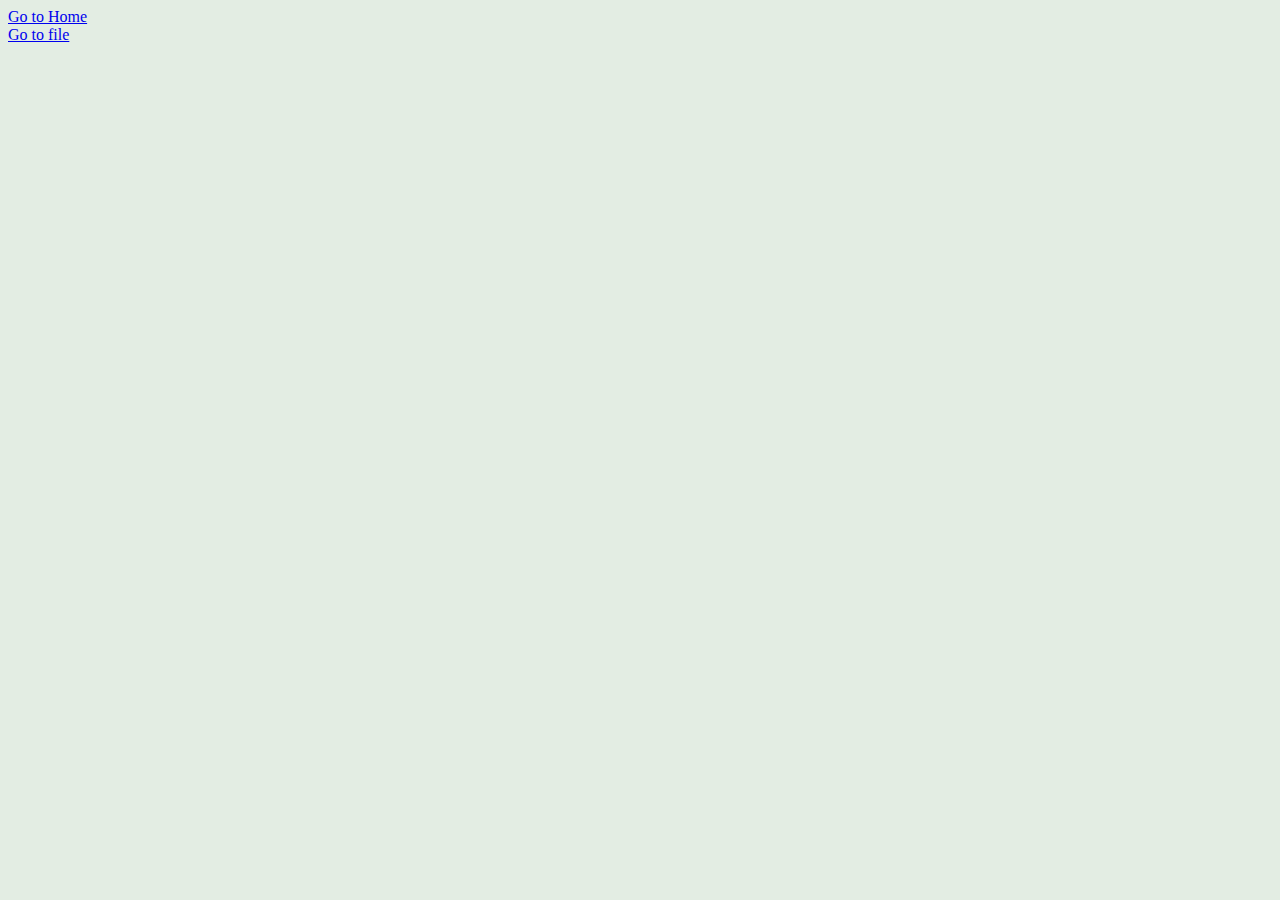
<file: Basic-Tags/HTML/index.html>
<!DOCTYPE html>
<html lang="en">
<head>
    <meta charset="UTF-8">
    <meta name="viewport" content="width=device-width, initial-scale=1.0">
    <title>Zomato</title>
    <link rel="stylesheet" href="style.css">

</head>
<body>
    <a href="Home.html" target=_blank>Go to Home</a><br>
    <a href="form.html" target=_blank>Go to file</a>


    
    
</body>
</html>
</file>
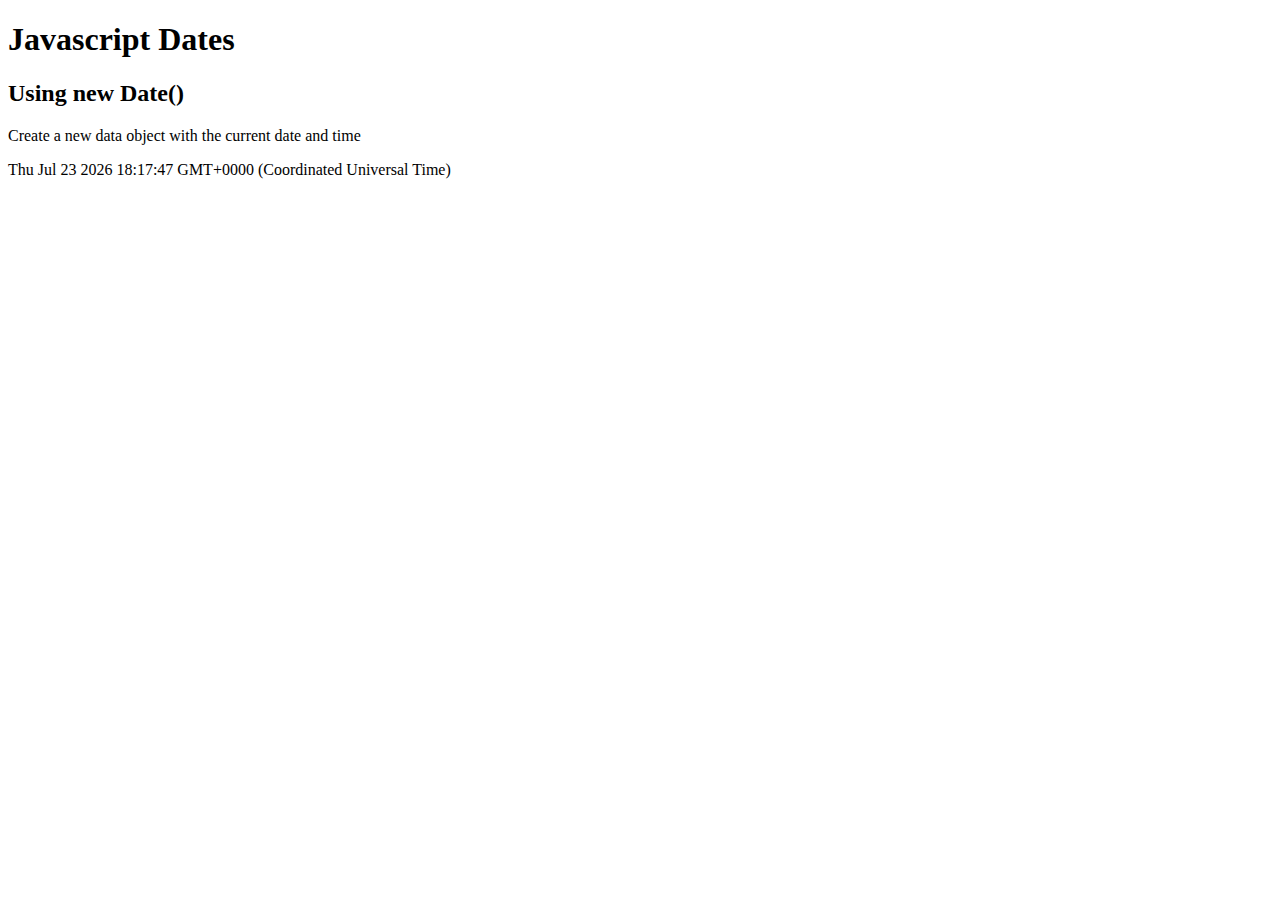
<file: JS/Demo2.html>
<!DOCTYPE html>
<html lang="en">
<head>
    <meta charset="UTF-8">
    <meta name="viewport" content="width=device-width, initial-scale=1.0">
    <title>Date and time</title>
</head>
<body>
    <h1>Javascript Dates</h1>
    <h2>Using new Date()</h2>
    <p>Create a new data object with the current date and time</p>
    <p id="demo"></p>
    <script>
        const d=new Date();
        document.getElementById("demo").innerHTML=d;
    </script>
</body>
</html>
</file>
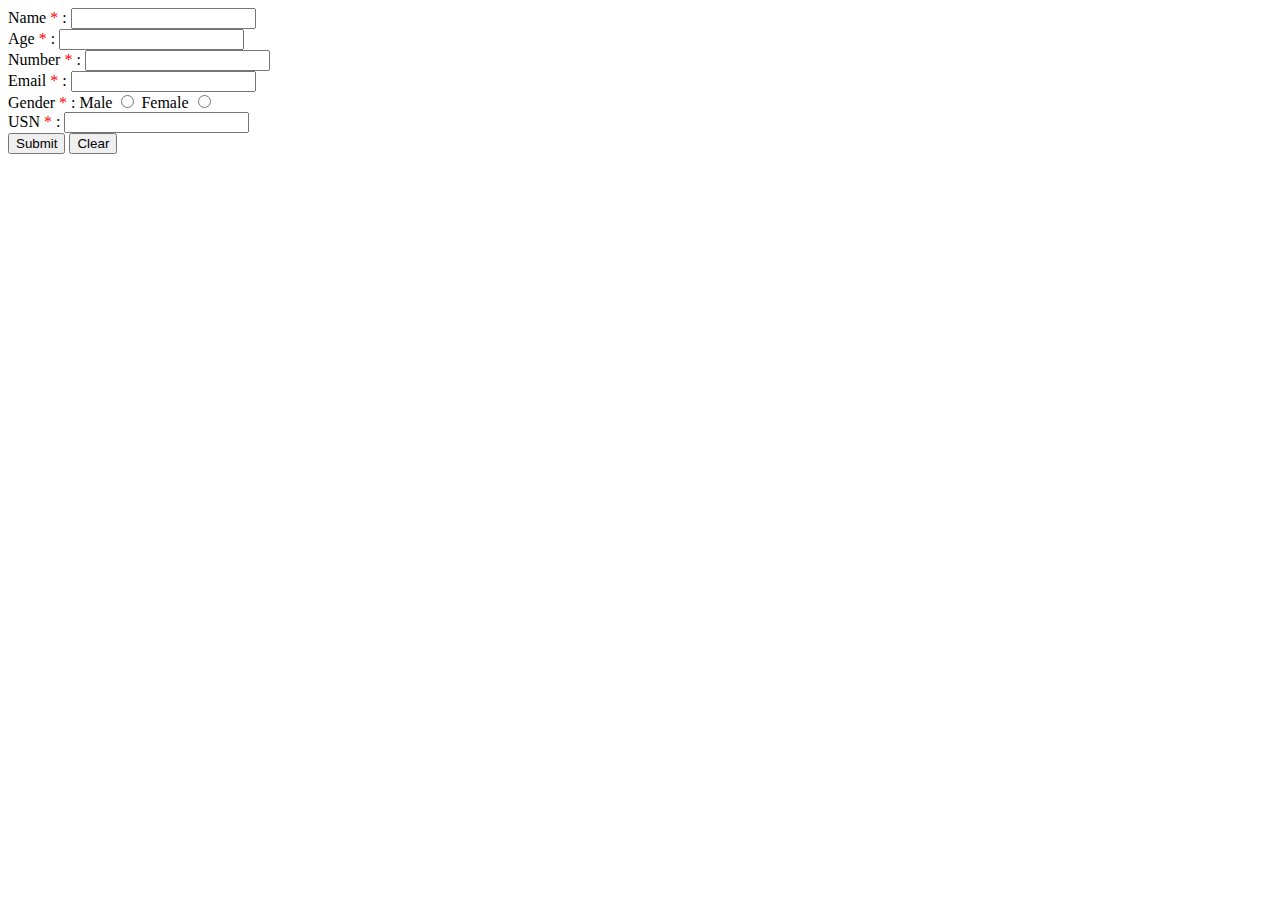
<file: JS/form.html>
<!DOCTYPE html>
<html lang="en">

<head>
    <meta charset="UTF-8">
    <meta name="viewport" content="width=device-width, initial-scale=1.0">
    <title>Form</title>
    <link rel="stylesheet">
    <script src="form.js"></script>
</head>

<body>
    <!-- <button onClick="onClick()">Click me</button> -->
    <form name="formName" onsubmit="submitForm()">
        <div>
            <label for="nameid">Name</label>
            <span style="color: red;">*</span>
            <span>:</span>
            <input type="text" id="nameid" name="nameN" required>
        </div>
        <div>
            <label for="ageid">Age</label>
            <span style="color: red;">*</span>
            <span>:</span>
            <input type="text" id="ageid" name="ageN" required>
        </div>
        <div>
            <label for="numberid">Number</label>
            <span style="color: red;">*</span>
            <span>:</span>
            <input type="text" id="numberid" name="numberN" required>
        </div>
        <div>
            <label for="emailid">Email</label>
            <span style="color: red;">*</span>
            <span>:</span>
            <input type="email" id="emailid" name="emailN" required>
        </div>
        <div>
            <label for="genderid">Gender</label>
            <span style="color: red;">*</span>
            <span>:</span>
            <label>Male</label>
            <input type="radio" name="gender" id="Male" value="Male">
            <label>Female</label>
            <input type="radio" name="gender" id="Male" value="Male">
        </div>
        <div>
            <label for="usnid">USN</label>
            <span style="color: red;">*</span>
            <span>:</span>
            <input type="text" id="usnid" name="usnN" required>
        </div>
        <div>
            <button type="submit" value="Submit">Submit</button>
            <button type="reset" value="Clear">Clear</button>
        </div>
    </form>
</body>

</html>
</file>
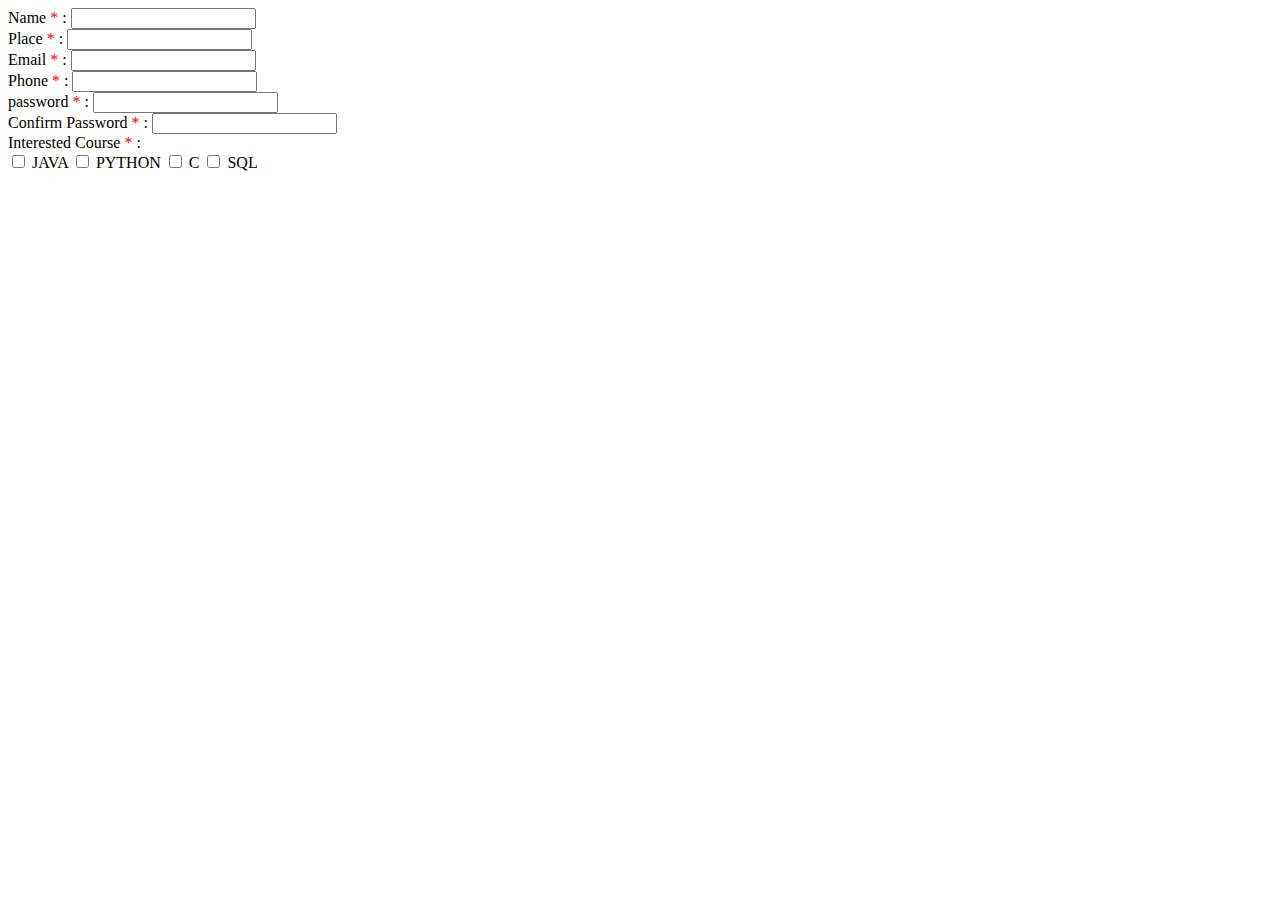
<file: Basic-Tags/HTML/form.html>
<!DOCTYPE html>
<html lang="en">
<head>
    <meta charset="UTF-8">
    <meta name="viewport" content="width=device-width, initial-scale=1.0">
    <title>Form</title>
</head>
<body>
    <div>
        <form>
            <div>
                <label for="01">Name</label>
                <span style="color: red;">*</span>
                <span>:</span>
                <input type="text" id="01" required>
            </div>
            <div>
                <label>Place</label>
                <span style="color: red;">*</span>
                <span>:</span>
                <input type="text" id="02" required>
            </div>
            <div>
                <label for="03">Email</label>
                <span style="color: red;">*</span>
                <span>:</span>
                <input type="text" id="03" required>
            </div>
            <div>
                <label for="04">Phone</label>
                <span style="color: red;">*</span>
                <span>:</span>
                <input type="number" id="04" required>
            </div>
            <div>
                <label for="05">password</label>
                <span style="color: red;">*</span>
                <span>:</span>
                <input type="text" id="05" required>
            </div>
            <div>
                <label for="06">Confirm Password</label>
                <span style="color: red;">*</span>
                <span>:</span>
                <input type="text" id="06" required>
            </div>
            <div>
                <label for="07">Interested Course</label>
                <span style="color: red;">*</span>
                <span>:</span><br>
                <input type="checkbox" id="07" required>
                <label for="07">JAVA</label>
                <input type="checkbox" id="07" required>
                <label for="07">PYTHON</label>
                <input type="checkbox" id="07" required>
                <label for="07">C</label>
                <input type="checkbox" id="07" required>
                <label for="07">SQL</label>


            </div>
            
        </form>
    </div>
</body>
</html>
</file>
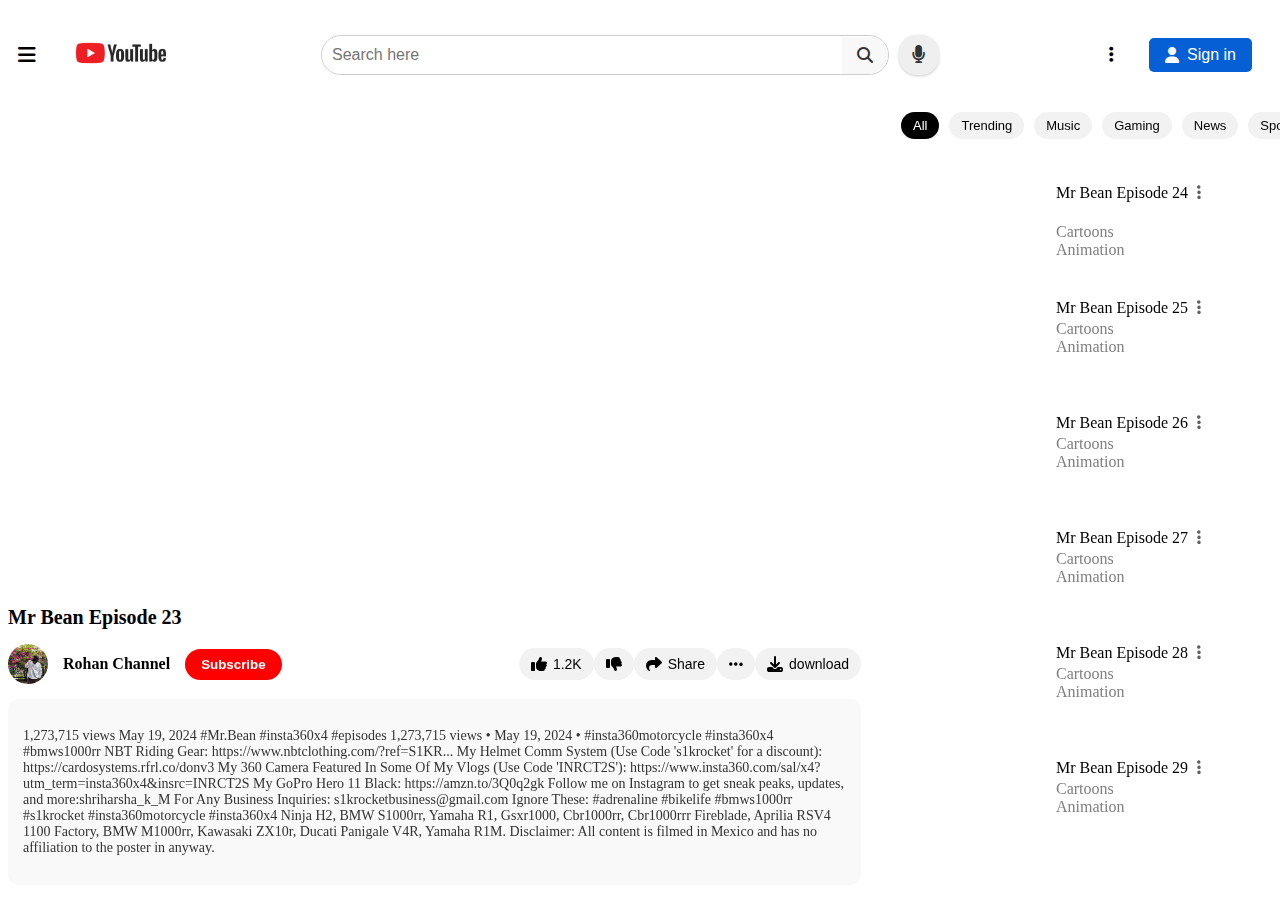
<file: youtube/youtube/youtube.html>
<!DOCTYPE html>
<html lang="en">

<head>
  <meta charset="UTF-8" />
  <meta name="viewport" content="width=device-width, initial-scale=1.0" />
  <title>YouTube</title>
  <link rel="icon" href="youtube.png" type="image/png" />
  <link rel="stylesheet" href="youtube.css" />
  <link rel="stylesheet" href="https://cdnjs.cloudflare.com/ajax/libs/font-awesome/6.4.0/css/all.min.css">

</head>

<body>
  <header>
    <nav>
      <ul>
        <li class="menu-icon">
          <button class="menu-btn">
            <i class="fas fa-bars"></i>
          </button>
        </li>
        <li><img height="90px"src="5296522_youtube_youtube logo_icon.png" alt=""></li>
        <li class="search-container">
          <div class="input-wrapper">
            <input type="text" placeholder="Search here" />
            <button class="search-btn">
              <i class="fas fa-search"></i>
            </button>
          </div>
          <button class="mic-btn">
            <i class="fas fa-microphone"></i>
          </button>
        </li>


        <li class="dots-icon">
          <button class="dots-btn">
            <i class="fas fa-ellipsis-v"></i>
          </button>
        </li>

        <li>
          <button class="sign-in-btn">
            <i class="fas fa-user"></i> Sign in
          </button>
        </li>
      </ul>
    </nav>
  </header>


  <main class="video-section">
    <div class="main-video">
      <iframe width="853" height="480" src="https://www.youtube.com/embed/KehlqRhYTbI" title="Mr Bean | DOUBLE TROUBLE | Cartoon for kids | Mr Bean Cartoon | Full Episode | WildBrain" frameborder="0" allow="accelerometer; autoplay; clipboard-write; encrypted-media; gyroscope; picture-in-picture; web-share" referrerpolicy="strict-origin-when-cross-origin" allowfullscreen></iframe>      <div class="video-details">
        <h2 class="video-title">Mr Bean Episode 23</h2>

        <div class="channel-section">
          <div class="channel-info">
            <img src="Trend.jpg" alt="Channel Icon" class="channel-icon">
            <span class="channel-name">Rohan Channel</span>
            <button class="subscribe-btn">Subscribe</button>
          </div>

          <div class="video-actions">
            <button class="action-btn"><i class="fas fa-thumbs-up"></i> 1.2K</button>
            <button class="action-btn"><i class="fas fa-thumbs-down"></i></button>
            <button class="action-btn"><i class="fas fa-share"></i> Share</button>
            <button class="action-btn"><i class="fas fa-ellipsis-h"></i></button>
            <button class="action-btn"><i class="fa-solid fa-download"></i>download</i></button>
          </div>
        </div>

        <div class="description-box">
          <p>
            1,273,715 views May 19, 2024 #Mr.Bean #insta360x4 #episodes
            1,273,715 views • May 19, 2024 • #insta360motorcycle #insta360x4 #bmws1000rr
            NBT Riding Gear: https://www.nbtclothing.com/?ref=S1KR...

            My Helmet Comm System (Use Code 's1krocket' for a discount):
            https://cardosystems.rfrl.co/donv3

            My 360 Camera Featured In Some Of My Vlogs (Use Code 'INRCT2S'):
            https://www.insta360.com/sal/x4?utm_term=insta360x4&insrc=INRCT2S
            My GoPro Hero 11 Black: https://amzn.to/3Q0q2gk
            Follow me on Instagram to get sneak peaks, updates, and more:shriharsha_k_M
            For Any Business Inquiries: s1krocketbusiness@gmail.com
            Ignore These:
            #adrenaline #bikelife #bmws1000rr #s1krocket #insta360motorcycle #insta360x4
            Ninja H2, BMW S1000rr, Yamaha R1, Gsxr1000, Cbr1000rr, Cbr1000rrr Fireblade, Aprilia RSV4 1100 Factory, BMW
            M1000rr, Kawasaki ZX10r, Ducati Panigale V4R, Yamaha R1M.
            Disclaimer: All content is filmed in Mexico and has no affiliation to the poster in anyway.
          </p>
        </div>
      </div>

    </div>




    <aside class="suggestions">
      <div class="filter-scroll-wrapper">
        <div class="filter-buttons">
          <button class="filter-btn active">All</button>
          <button class="filter-btn">Trending</button>
          <button class="filter-btn">Music</button>
          <button class="filter-btn">Gaming</button>
          <button class="filter-btn">News</button>
          <button class="filter-btn">Sports</button>
          <button class="filter-btn">Learning</button>
          <button class="filter-btn">Live</button>
        </div>
      </div>
      <div class="suggestion">
        <iframe width="853" height="480" src="https://www.youtube.com/embed/pPbf-eVGS6E" title="NEW! Coffee Bean! ☕️ | Mr. Bean | Cartoons for Kids | WildBrain Kids" frameborder="0" allow="accelerometer; autoplay; clipboard-write; encrypted-media; gyroscope; picture-in-picture; web-share" referrerpolicy="strict-origin-when-cross-origin" allowfullscreen></iframe>
        <div class="info">
          <p>Mr Bean Episode 24 <i class="fas fa-ellipsis-v dots-icon"></i></p><br>
          <div><span style="color: grey">Cartoons</span></div>
          <div><span style="color: grey">Animation</span></div>

          
          
        </div>
      </div>
      <div class="suggestion">
        <iframe width="853" height="480" src="https://www.youtube.com/embed/Q4vPQNYRycE" title="Cash Machine | Mr Bean  | Cartoons for Kids | WildBrain Happy" frameborder="0" allow="accelerometer; autoplay; clipboard-write; encrypted-media; gyroscope; picture-in-picture; web-share" referrerpolicy="strict-origin-when-cross-origin" allowfullscreen></iframe>
        <div class="info">
          <p>Mr Bean Episode 25 <i class="fas fa-ellipsis-v dots-icon"></i></p>
          <div><span style="color: grey">Cartoons</span></div>
          <div><span style="color: grey">Animation</span></div>
          
        </div>
      </div>
      <div class="suggestion">
        <iframe width="853" height="480" src="https://www.youtube.com/embed/Rlrcux_Hji8" title="Nurse | Mr Bean | Cartoons for Kids | WildBrain Happy" frameborder="0" allow="accelerometer; autoplay; clipboard-write; encrypted-media; gyroscope; picture-in-picture; web-share" referrerpolicy="strict-origin-when-cross-origin" allowfullscreen></iframe>
        <div class="info">
          <p>Mr Bean Episode 26 <i class="fas fa-ellipsis-v dots-icon"></i></p>
          <div><span style="color: grey">Cartoons</span></div>
          <div><span style="color: grey">Animation</span></div>
          
        </div>
      </div>
      <div class="suggestion">
        <iframe width="853" height="480" src="https://www.youtube.com/embed/7oB2UccZoaE" title="Goldfish! | Mr. Bean | Cartoons for Kids | WildBrain Kids" frameborder="0" allow="accelerometer; autoplay; clipboard-write; encrypted-media; gyroscope; picture-in-picture; web-share" referrerpolicy="strict-origin-when-cross-origin" allowfullscreen></iframe>
        <div class="info">
          <p>Mr Bean Episode 27 <i class="fas fa-ellipsis-v dots-icon"></i></p>
          <div><span style="color: grey">Cartoons</span></div>
          <div><span style="color: grey">Animation</span></div>
          
        </div>
      </div>
      <div class="suggestion">
        <iframe width="853" height="480" src="https://www.youtube.com/embed/keXV_4ETgIc" title="Super Bean 🦸‍♂️ | Mr Bean | Cartoons for Kids | WildBrain Kids" frameborder="0" allow="accelerometer; autoplay; clipboard-write; encrypted-media; gyroscope; picture-in-picture; web-share" referrerpolicy="strict-origin-when-cross-origin" allowfullscreen></iframe>
        <div class="info">
          <p>Mr Bean Episode 28 <i class="fas fa-ellipsis-v dots-icon"></i></p>
          <div><span style="color: grey">Cartoons</span></div>
          <div><span style="color: grey">Animation</span></div>
          
        </div>
      </div>
      <div class="suggestion">
        <iframe width="853" height="480" src="https://www.youtube.com/embed/amEb3Tq2W1c" title="The New Car 🚙 | Mr Bean | Cartoons for Kids | WildBrain Kids" frameborder="0" allow="accelerometer; autoplay; clipboard-write; encrypted-media; gyroscope; picture-in-picture; web-share" referrerpolicy="strict-origin-when-cross-origin" allowfullscreen></iframe>
        <div class="info">
          <p>Mr Bean Episode 29 <i class="fas fa-ellipsis-v dots-icon"></i></p>
          <div><span style="color: grey">Cartoons</span></div>
          <div><span style="color: grey">Animation</span></div>
          
        </div>
      </div>
    </aside>
  </main>



</body>

</html>
</file>
<file: Basic-Tags/HTML/style.css>
body{
    background-color: rgb(227, 237, 227);
    color: rgb(18, 25, 216);
}
</file>
<file: youtube/youtube/youtube.css>
ul {
    list-style-type: none;
    margin: 0;
    padding: 0;
    display: flex;
    align-items: center;
  }
  
  ul li {
    margin-right: 20px;
  }
  
  .spacer {
    flex-grow: 1; 
  }
  
  .sign-in-btn {
    padding: 8px 16px;
    background-color: #065fd4;
    color: white;
    border: none;
    border-radius: 5px;
    cursor: pointer;
    display: flex;
    align-items: center;
    gap: 8px;
    font-size: 16px;
  }
  
  .sign-in-btn i {
    font-size: 16px;
  }
  .search-container {
    display: flex;
    align-items: center;
    flex-grow: 1;
    justify-content: center;
  }
  
  .search-container input {
    width: 600px;
    padding: 10px 40px 10px 20px;
    border-radius: 2vh;
    border: 1px solid #ccc;
    font-size: 16px;
  }
  
  .mic-btn {
    width: 40px;
    height: 40px;
    border-radius: 2vh;
    border: none;
    /* background-color: #f2f2f2; */
    display: flex;
    align-items: center;
    justify-content: center;
    cursor: pointer;
    margin-left: 10px;
    box-shadow: 0 1px 3px rgba(0,0,0,0.2);
  }
  
  .mic-btn i {
    font-size: 18px;
    color: #333;
  }
  .mic-btn:hover {
    background-color: #e0e0e0;
  }
  .menu-btn {
    background-color: transparent;
    border: none;
    font-size: 20px;
    cursor: pointer;
    padding: 10px;
    margin-right: 10px;
  }
  
  .menu-btn:hover {
    background-color: #e0e0e0;
    border-radius: 50%;
  }
  
  .menu-icon {
    display: flex;
    align-items: center;
  }
  .dots-btn {
    background-color: transparent;
    border: none;
    font-size: 18px;
    cursor: pointer;
    padding: 10px;
  }
  
  .dots-btn:hover {
    background-color: #e0e0e0;
    border-radius: 50%;
  }
  
  .dots-icon {
    display: flex;
    align-items: center;
  }
  .input-wrapper {
    display: flex;
    align-items: center;
    border: 1px solid #ccc;
    border-radius: 5px;
    overflow: hidden;
    border-radius: 50px;

  }
  
  .search-container input {
    width: 500px;
    padding: 10px;
    border: none;
    font-size: 16px;
    outline: none;
  }
  
  .search-btn {
    padding: 10px 15px;
    background-color: #f8f8f8;
    border: none;
    cursor: pointer;
  }
  
  .search-btn i {
    font-size: 16px;
    color: #333;
  }
  
  .search-btn:hover {
    background-color: #e0e0e0;
  }
  .video-section {
    display: flex;
    /* padding: 20px; */
  }
  
  .main-video {
    flex: 2;
    height: 400px;
    border-radius: 10px;
    
    margin-right: 20px;
  }
  .video-section {
    display: flex;
    /* padding: 20px; */
    /* gap: 20px;  */
}

.main-video {
    flex: 2;
    height: 400px;
    border-radius: 50%;
    /* margin-right: 20px;  */
}

.suggestions {
    flex: 1;
    display: flex;
    flex-direction: column;
    gap: 25px; 
    /* margin-top: 20px; */
  }
  
  .suggestion {
    display: flex;
    gap: 15px;
    align-items: flex-start;
  }
  
  .suggestion iframe {
    width: 160px;  
    height: 90px;  
    border-radius: 5px;
  }
  
  .info {
    
    justify-content: space-between;
    align-items: flex-start;
    flex-grow: 1;
    flex:1;
  }
  
  .info p {
    margin: 0;
    font-size: 16px;       
    font-weight: 500;
    line-height: 1.4;
    flex-grow: 1;
  }
  
  .dots-icon {
    color: #606060;
    cursor: pointer;
    padding: 5px;
    font-size: 16px;
  }
  .video-details {
    margin-top: 20px;
  }
  
  .video-title {
    font-size: 20px;
    font-weight: bold;
    margin-bottom: 15px;
  }
  
  .channel-section {
    display: flex;
    justify-content: space-between;
    align-items: center;
    flex-wrap: wrap;
    margin-bottom: 15px;
  }
  
  .channel-info {
    display: flex;
    align-items: center;
    gap: 15px;
  }
  
  .channel-icon {
    width: 40px;
    height: 40px;
    border-radius: 50%;
    object-fit: cover;
  }
  
  .channel-name {
    font-weight: 600;
    font-size: 16px;
  }
  
  .subscribe-btn {
    background-color: red;
    color: white;
    border: none;
    padding: 8px 16px;
    border-radius: 20px;
    cursor: pointer;
    font-weight: 600;
  }
  
  .video-actions {
    display: flex;
    /* gap: 10px; */
    flex-wrap: wrap;
  }
  
  .action-btn {
    background-color: #f2f2f2;
    border: none;
    padding: 8px 12px;
    border-radius: 20px;
    cursor: pointer;
    display: flex;
    align-items: center;
    gap: 6px;
    font-size: 14px;
  }
  
  .action-btn i {
    font-size: 16px;
  }

  
  .description-box {
    background-color: #f9f9f9;
    padding: 15px;
    border-radius: 10px;
    font-size: 14px;
    color: #333;
  }
  .filter-scroll-wrapper {
    overflow-x: auto;
    white-space: nowrap;
    padding: 10px 20px 0 20px;
    margin-bottom: 15px;
  }
  
  .filter-buttons {
    display: inline-flex;
    gap: 10px;
  }
  
  .filter-btn {
    padding: 6px 12px;
    font-size: 13px;
    border: none;
    border-radius: 16px;
    background-color: #f2f2f2;
    cursor: pointer;
    white-space: nowrap;
    transition: background-color 0.3s ease;
  }
  
  .filter-btn:hover {
    background-color: #e0e0e0;
  }
  
  .filter-btn.active {
    background-color: #000;
    color: #fff;
  }
  /* body{
    background-color: ;
  } */
</file>
